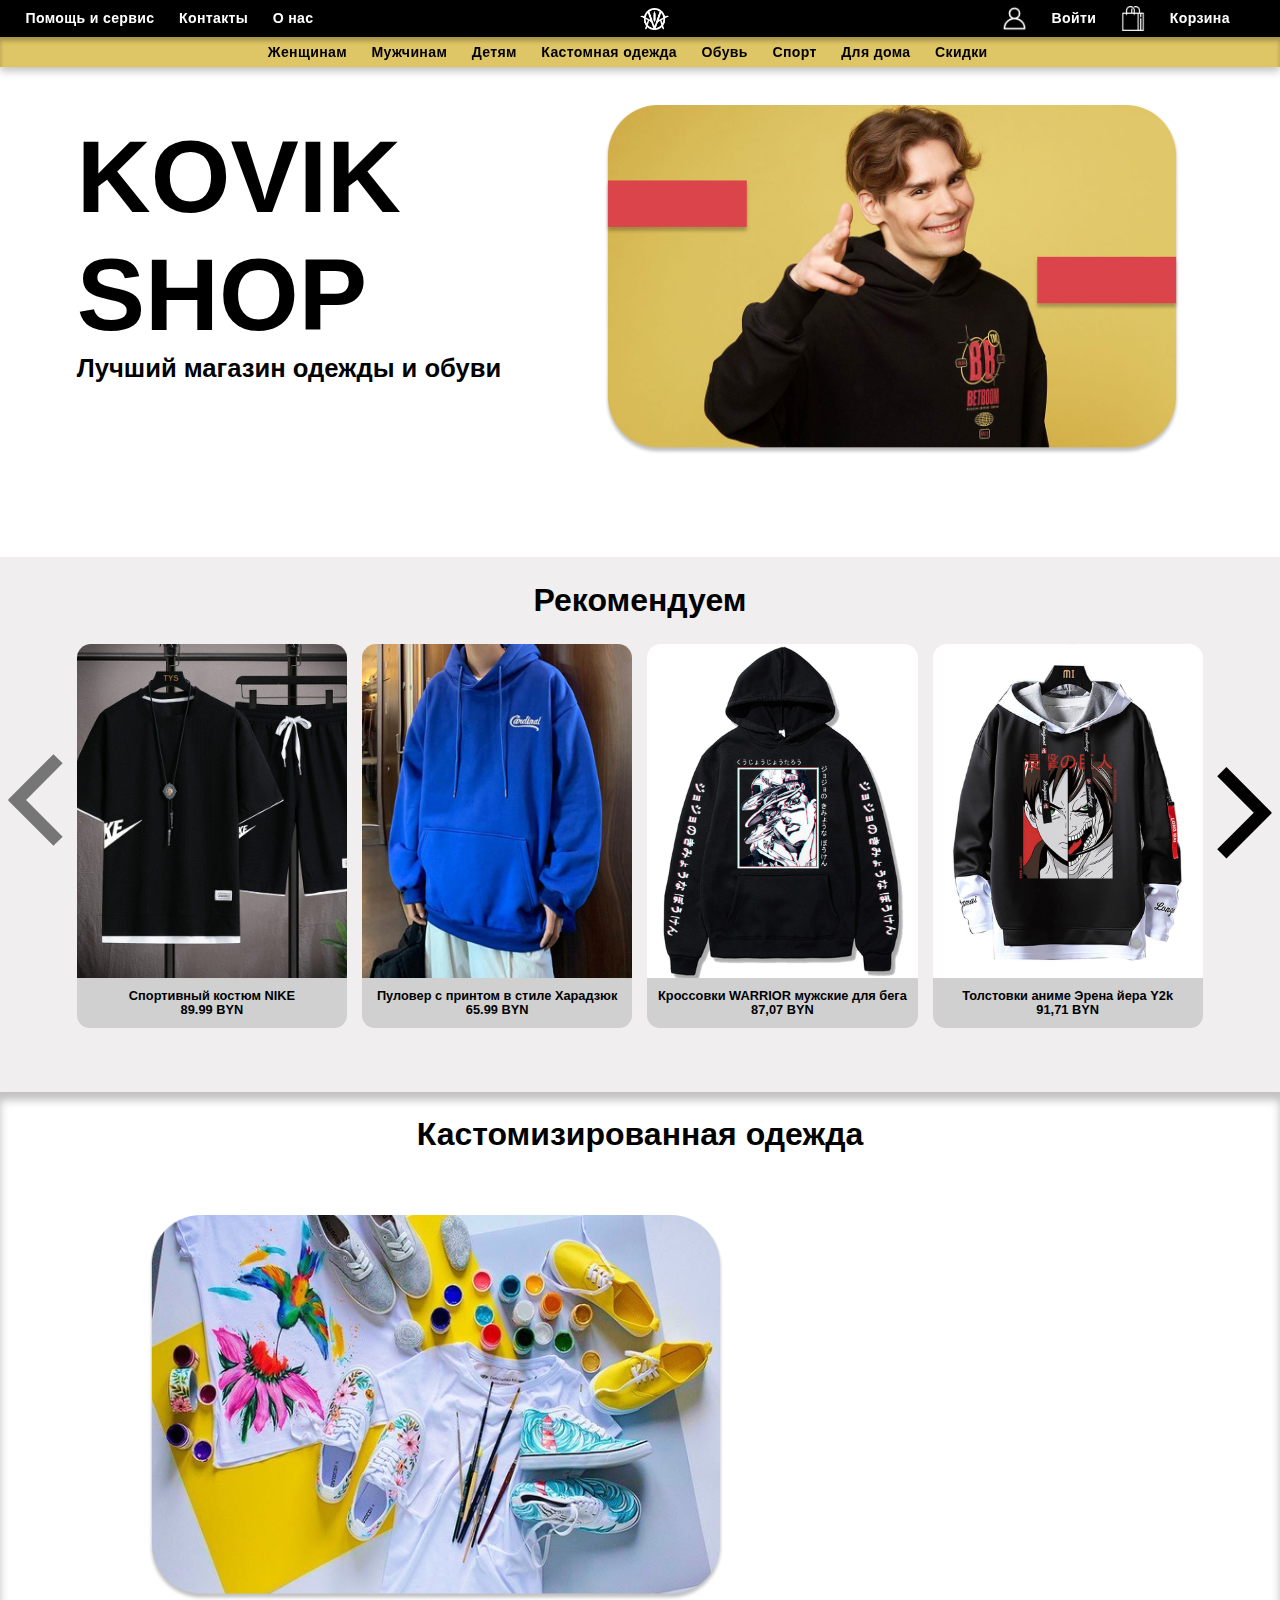
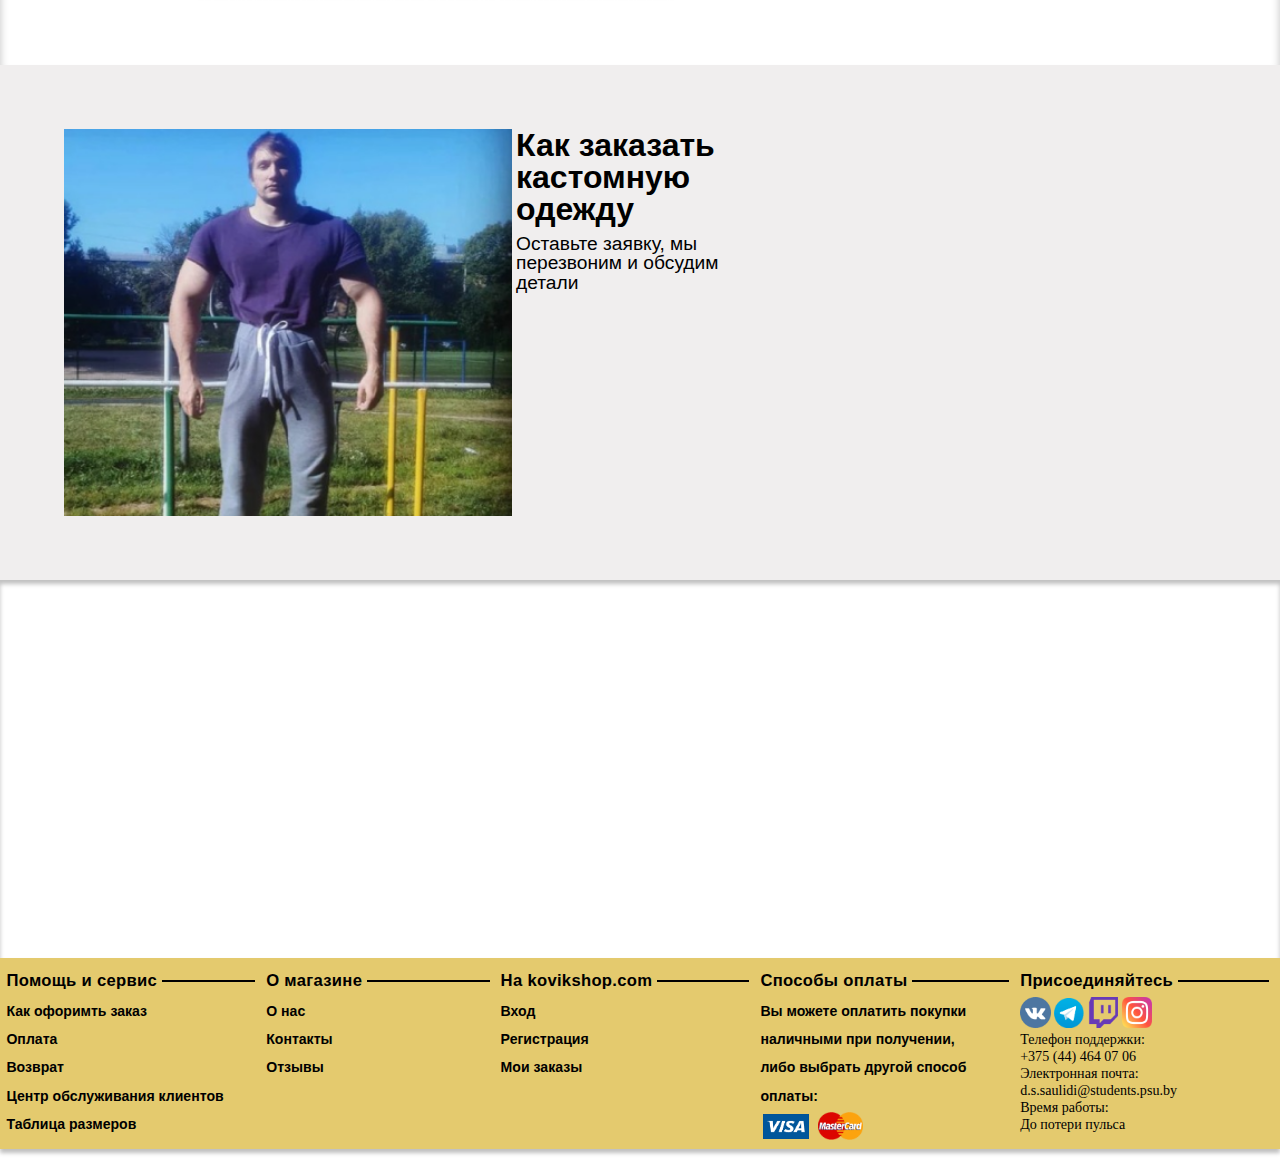
<file: index.html>
<!DOCTYPE html>
<html lang="en">
    <head>
        <meta charset="UTF-8">
        <meta name="viewport" content="width=device-width, initial-scale=1.0">
        <title>Чугун</title>
        <link rel='stylesheet' href='css/style.css'>
        <link href="https://fonts.cdnfonts.com/css/hallo-sans" rel="stylesheet">
        <link rel="preconnect" href="https://fonts.googleapis.com">
        <link rel="stylesheet" href="https://cdn.jsdelivr.net/npm/swiper@9/swiper-bundle.min.css">
    </head>
    <body>

        <header>
            <div class='header_firstline'>
                <a class="firstline_items" href='#'>Помощь и сервис</a>
                <a class="firstline_items" href='#'>Контакты</a>
                <a class="firstline_items" href='#'>О нас</a> 
                <a class="logo push" href='index.html'>
                    <img class="firstline_items" href='#' src="img/logo.png" alt="">
                </a> 
                <img class="push firstline_items icons"src="img/icons/sign.png" alt="">
                <a class="firstline_items open_pop_up" href='#'>Войти</a>
                <img class="firstline_items icons"src="img/icons/korzina.png" alt="">
                <a class="firstline_items" href='#'>Корзина</a>
            </div>

            <div class='header_second_line'>
                <a class='secondline_item' href='https://www.youtube.com/watch?v=dQw4w9WgXcQ&ab_channel=RickAstley'>Женщинам</a>
                <a class='secondline_item' href='sets_m.html'>Мужчинам</a>
                <a class='secondline_item' href='https://www.youtube.com/watch?v=dQw4w9WgXcQ&ab_channel=RickAstley'>Детям</a>
                <a class='secondline_item' href='https://www.youtube.com/watch?v=dQw4w9WgXcQ&ab_channel=RickAstley'>Кастомная одежда</a>
                <a class='secondline_item' href='https://www.youtube.com/watch?v=dQw4w9WgXcQ&ab_channel=RickAstley'>Обувь</a>   
                <a class='secondline_item' href='https://www.youtube.com/watch?v=dQw4w9WgXcQ&ab_channel=RickAstley'>Спорт</a>
                <a class='secondline_item' href='https://www.youtube.com/watch?v=dQw4w9WgXcQ&ab_channel=RickAstley'>Для дома</a>
                <a class='secondline_item' href='https://www.youtube.com/watch?v=dQw4w9WgXcQ&ab_channel=RickAstley'>Скидки</a>
            </div>
            
            <div class="pop_up">
                <div class="pop_up_container">
                  <div class="pop_up_body">
                    <div class="nav">
                      <div class="links">
                        <li class="signin-active" id="signin">
                          <a class="btn">Войти</a>
                        </li>
                        <li class="signup-inactive" id="signup">
                          <a class="btn">Зарегестрироваться</a>
                        </li>
                        <div class="pop_up_close" style="color: black;">&#10006</div>
                      </div>
                      <div class="cont">
                        <form class="form-signin" id="signinForm" action="">
                          
                            <label for="username">Логин</label>
                            <input class="pop_up-input" type="text" name="username" placeholder="" required>

                            <label for="password">Пароль</label>

                            <div class="password">
                                <input class="input-password" type="password" name="password" placeholder="" required>
                                <a href="#" class="password-control"></a>
                            </div>

                            <input type="checkbox" id="checkbox"/>
                            <label for="checkbox"><span class="remember_me">Запомнить меня</span></label>

                            <button class="btn-sign">Войти</button>

                            <div class="forgot">
                                <a href="#">Забыли ваш пароль?</a>
                            </div>
                        </form>
                        <form class="form-signup" id="signupForm" action="">

                            <label for="fullname">Логин</label>
                            <input class="pop_up-input" type="text" name="fullname" placeholder="" required>
                    
                            <label for="email">Адрес электронной почты</label>
                            <input class="pop_up-input" type="text" id="email" name="email" placeholder="" required>


                            <label for="password">Пароль</label>
                            <div class="password">
                                <input class="input-password" id="password" type="password" name="password" minlength="8" placeholder="" required>
                                <a href="#" class="password-control"></a>
                            </div>

                            <label for="confirmPassword">Повторите пароль</label>
                            <input class="input-password" type="password" id="confirmPassword" name="confirmPassword" minlength="8" placeholder="" required>

                            <button class="btn-sign">Зарегистрироваться</button>

                          </form>
                      </div>
                    </div>
                  </div>
                </div>
            </div>
          
            <div class="header-down">
                <div class="header-title _anim-items _anim-no-hide">
                    <h>KOVIK<br>SHOP</h>

                    <div class="header-subtitle _anim-items _anim-no-hide">
                        Лучший магазин одежды и обуви
                    </div> 
                </div>
                <img class='nix-img' src="img/nix.png" alt="">  
            </div>
        </header>

        <div class="recomendation"> 
            <div class='reccomendation-text'>
                Рекомендуем
            </div>
            
            <div class="recomendation_container">
                <div class="swiper gallery-swiper">
                    <div class="swiper-wrapper _anim-items _anim-no-hide">
                            <div class="swiper-slide">
                                <div class="anim-show_1">
                                    <a class="gallery gallery__link" href="g1.html">
                                        <img class="gallery__img" src="img/goods/1/3.webp" alt="">
                                        <button class="spec_btn">
                                            Спортивный костюм NIKE<br>89.99 BYN
                                        </button>
                                    </a>
                                </div>
                            </div>
                            <div class="swiper-slide">
                                <div class="anim-show_2">
                                    <a class="gallery gallery__link" href="g2.html">
                                        <img class="gallery__img" src="img/goods/2/5.webp" alt="">
                                        <button class="spec_btn">
                                            Пуловер с принтом в стиле Харадзюк <br>65.99 BYN
                                        </button>
                                    </a>
                                </div>
                            </div>
                            <div class="swiper-slide">
                                <div class="anim-show_3">
                                    <a class="gallery gallery__link" href="g5.html">
                                        <img class="gallery__img" src="img/goods/5/1.webp">
                                        <button class="spec_btn">
                                            Кроссовки WARRIOR мужские для бега <br>87,07 BYN
                                        </button>
                                    </a>
                                </div>
                            </div>
                            <div class="swiper-slide">
                                <div class="anim-show_4">
                                    <a class="gallery gallery__link" href="g4.html">
                                        <img class="gallery__img" src="img/goods/4/5.jpg" alt="">
                                        <button class="spec_btn">
                                            Толстовки аниме Эрена йера Y2k <br>91,71 BYN
                                        </button>
                                    </a>
                                </div>
                            </div>
                            <div class="swiper-slide">
                                <a class="gallery gallery__link" href="g3.html">
                                    <img class="gallery__img" src="img/goods/3/5.jpg" alt="">
                                    <button class="spec_btn">
                                        Кроссовки WARRIOR мужские для бега <br>87,08 BYN
                                    </button>
                                </a>
                            </div>
                            <div class="swiper-slide">
                                <a class="gallery gallery__link" href="img/goods/g3.jpg">
                                    <img class="gallery__img" src="img/goods/g3.jpg" alt="">
                                    <button class="spec_btn">
                                        Толстовка с принтом GANGSTA RAP <br>16,99$
                                    </button>
                                </a>
                            </div>
                            <div class="swiper-slide">
                                <a class="gallery gallery__link" href="img/goods/g3.jpg">
                                    <img class="gallery__img" src="img/goods/g3.jpg" alt="">
                                    <button class="spec_btn">
                                        Толстовка с принтом GANGSTA RAP <br>16,99$
                                    </button>
                                </a>
                            </div>
                            <div class="swiper-slide">
                                <a class="gallery gallery__link" href="img/goods/g3.jpg">
                                    <img class="gallery__img" src="img/goods/g3.jpg" alt="">
                                    <button class="spec_btn">
                                        Толстовка с принтом GANGSTA RAP <br>16,99$
                                    </button>
                                </a>
                            </div>
                            <div class="swiper-slide">
                                <a class="gallery gallery__link" href="img/goods/g3.jpg">
                                    <img class="gallery__img" src="img/goods/g3.jpg" alt="">
                                    <button class="spec_btn">
                                        Толстовка с принтом GANGSTA RAP <br>16,99$
                                    </button>
                                </a>
                            </div>
                    </div>
                </div>
                <div class="btn_container _anim-items _anim-no-hide" style="left: 0.5%;">
                    <div class="btn-prev">
                        <div class="btn-prev-top"></div>
                        <div class="btn-prev-bottom"></div>
                    </div>
                </div>
                <div class="btn_container _anim-items _anim-no-hide" style="right: 0.5%;">
                    <div class="btn-next">
                        <div class="btn-next-top"></div>
                        <div class="btn-next-bottom"></div>
                    </div>
                </div>
            </div>
        </div> 

        <div class="kastomka">
            <div class="kastomka-titel">
                Кастомизированная одежда
            </div>
            
            <div class="kastomka-block">
                <img class="kastomka-img" src="img/forkastomki.png">
                <div class="kastomka-inf-container _anim-items _anim-no-hide">
                    <div class="kastomka-text1 show_text_1">
                        Одежда в единственном экземпляре<br>
                        Создаем одежду с вашим дизайном
                    </div>
                    <div class="kastomka-text2  show_text_2">
                        Купить готовую - смотри «В наличии»
                    </div>
                    <div class='btn1  show_button'>
                        <a class="button" href="kastomka.html">В наличии</a> 
                    </div>
                </div>
            </div>  
        </div>

        <div class="howtoorder">
            <div class="howtoorder-container">
                <div class="cont-1">
                    <img class="howtoorder-img" src="img/drevniirus.png" alt="">

                    <div class="howtoorder-titel">
                        Как заказать кастомную одежду
                    </div>
                    
                    <div class="howtoorder-text">
                        Оставьте заявку, мы перезвоним и обсудим детали
                    </div>
                </div>

                <div class="cont-2 _anim-items _anim-no-hide">

                    <div class="input-container" style="margin-top: 15%;">
                        <input class="input" type="text" placeholder=" "/>
                        <label class="placeholder">Имя</label>
                    </div>

                    <div class="input-container">
                        <input class="input" type="text" placeholder=" "/>
                        <label class="placeholder v2">Телефон</label>
                    </div>
                    
                    <div class='btn2'>
                        <a class='button' id="open-snackbar" herf='#'>Отправить</a> 
                    </div>
                </div>
                
                <div id="snackbar">
                    <div class="notif_title">Заявка отправленна!</div>
                    В течении 30 минут наш мэнеджер<br>свяжиться с вами!
                </div>

            </div>

        </div>

        <div class="reviews">
            <div class="reviews-titel _anim-items _anim-no-hide">
                Отзывы
            </div>
            
            <div class="reviews_container _anim-items _anim-no-hide">
                <div class="swiper reviews_swiper">
                    <div class="swiper-wrapper">
                        <div class="swiper-slide">
                            <div class="reviews-block">
                                <div class="user-inf">
                                    <img class="user-img" src="img/reviews/olegha.png" alt="">            
                                    <div class='username'>
                                        Олег Бубнов
                                    </div> 
                                </div> 
                                <div class='reviews-text'>
                                    Я хочу поделиться своим восторгом от толстовки, которую я приобрел в этом мазине! Эта толстовка просто превзошла все мои ожидания! Качество материала на самом высоком уровне. Ткань очень мягкая и приятная к телу, а также достаточно плотная, что делает эту толстовку идеальной для прохладных вечеров и зимнего периода. К тому же, она отлично сохраняет свою форму и цвет даже после многократных стирок. Доставили на 2-й день
                                </div>
                            </div>
                        </div>
    
                        <div class="swiper-slide">
                            <div class="reviews-block">
                                <div class="user-inf">
                                    <img class="user-img" src="img/reviews/papas0mple.png" alt="">            
                                    <div class='username'>
                                        Александр Костылев
                                    </div> 
                                </div>
                                <div class='reviews-text'>
                                    Это сайт просто имба! Я был очень впечатлен качеством обуви и обслуживанием, которые я получил.
                                    Первое, что меня поразило, это широкий ассортимент кроссовок, представленных на сайте.
                                    Я нашел именно то, что искал, и даже больше. Каждая модель была описана подробно, с указанием всех особенностей
                                    и характеристик, что помогло мне сделать правильный выбор. 
                                    В целом, я очень доволен своей покупкой на KOVIKSHOP. 
                                </div>
                            </div>
                        </div>
    
                        <div class="swiper-slide">
                            <div class="reviews-block">
                                <div class="user-inf">
                                    <img class="user-img" src="img/reviews/marci.png" alt="">        
                                    <div class='username'>
                                        Яна Мефе
                                    </div>
                                </div>
                                <div class='reviews-text'>            
                                    Кастомизированная джинсовая куртка от KOVIKSHOP - это не просто одежда, это произведение искусства, которое отражает мою личность и стиль. 
                                    Это было невероятное приобретение, которое добавило стиль и индивидуальность в мой гардероб.
                                    Прежде всего, я хотела бы отметить качество куртки. Материалы, использованные для ее создания, 
                                    высочайшего качества, и она ощущается очень прочной и долговечной. Кроме того, детали кастомизации выполнены 
                                    с большим мастерством и вниманием к деталям. *Веселый свист* 
                                </div>
                            </div>
                        </div>
                    </div>
                    
                    <div class="swiper-pagination"></div>
                    <button class="arrow swiper-btn-prev _anim-items _anim-no-hide left"></button>
                    <button class="arrow swiper-btn-next _anim-items _anim-no-hide right"></button>
                </div>
            </div>
            
            <footer>
                <div class="grid-container">

                    <div style="display: block;">
                        <div class="titel-of-items">
                            Помощь и сервис<div class="line"></div>
                        </div>
                        <div class="item">
                            <div class="text-of-textblock">Как офоримть заказ<br></div>
                            <div class="text-of-textblock">Оплата<br></div>
                            <div class="text-of-textblock">Возврат<br></div>
                            <div class="text-of-textblock">Центр обслуживания клиентов<br></div>
                            <div class="text-of-textblock">Таблица размеров</div>
                        </div>
                    </div>

                    <div style="display: block;">
                        <div class="titel-of-items">
                            О магазине<div class="line"></div>
                        </div>
                        <div class="item">
                            <div class="text-of-textblock">О нас<br></div>
                            <div class="text-of-textblock">Контакты<br></div>
                            <div class="text-of-textblock">Отзывы<br></div>
                        </div>
                    </div>

                    <div style="display: block;">
                        <div class="titel-of-items">
                            На kovikshop.com<div class="line"></div>
                        </div>
                        <div class="item">
                            <div class="text-of-textblock open_pop_up">Вход<br></div>
                            <div class="text-of-textblock">Регистрация<br></div>
                            <div class="text-of-textblock">Мои заказы</div>
                        </div>
                    </div>

                    <div style="display: block;">
                        <div class="titel-of-items">
                            Способы оплаты<div class="line"></div>
                        </div>
                        <div class="item" style="cursor: default;">
                            Вы можете оплатить покупки<br>наличными при получении,<br>либо выбрать другой способ оплаты:<br>
                            <img class="cards_icons" src="img/icons/visa.png" alt=""></a>
                            <img class="cards_icons" src="img/icons/masetcart.png" alt=""></a>
                        </div>
                    </div>

                    <div style="display: block;">
                        <div class="titel-of-items">
                            Присоединяйтесь<div class="line"></div>
                        </div>
                        <div class="item last_item">
                            <a href="https://vk.com/team_spirit"><img class="media_icons" src="img/icons/vk.png" alt=""></a>
                            <a href="https://t.me/witchblvdes"><img class="media_icons" src="img/icons/telegram.png" alt=""></a>
                            <a href="https://www.twitch.tv/rostislav_999"><img class="media_icons" src="img/icons/twitch.png" alt=""></a>
                            <a href="https://www.instagram.com/straybest/"><img class="media_icons" src="img/icons/insta.png" alt=""></a>
                            <br>Телефон поддержки:<br>
                            <div class="text-of-textblock">+375 (44) 464 07 06<br></div>
                            Электронная почта:<br>
                            <div class="text-of-textblock">d.s.saulidi@students.psu.by<br></div>
                            Время работы:<br>
                            До потери пульса
                        </div>
                    </div>
                </div>
            </footer>
        </div>

        <script src="js/notification.js"></script>
        <script src="js/script.js"></script>
        <script src="http://cdnjs.cloudflare.com/ajax/libs/jquery/2.1.3/jquery.min.js"></script>
        <script src="https://cdn.jsdelivr.net/npm/swiper@9/swiper-bundle.min.js"></script>
        <script src="js/main.js"></script>
    </body>
</html>
</file>
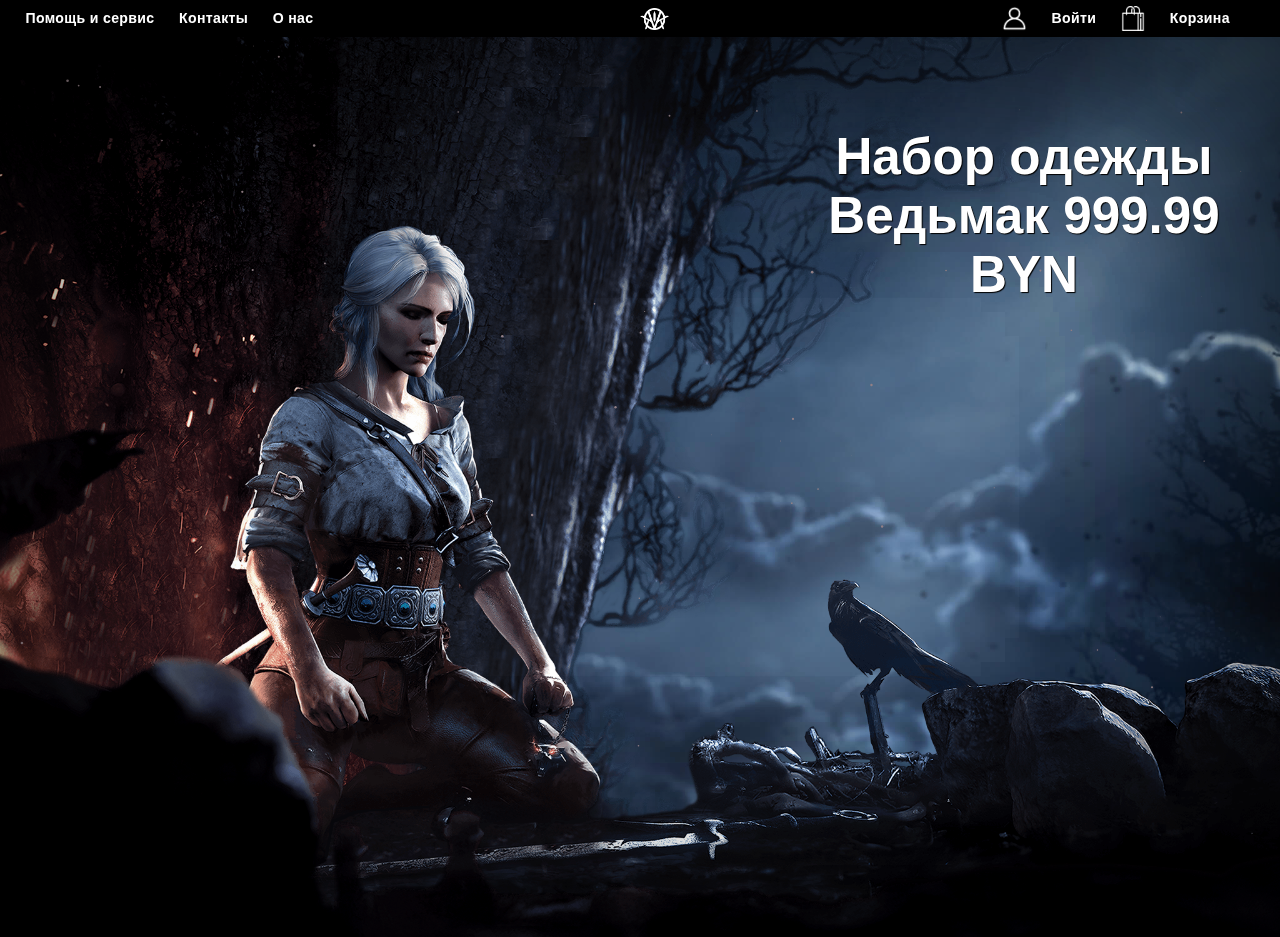
<file: sets_m.html>
<!DOCTYPE html>
<html lang="en">
<head>

	<meta charset="UTF-8">
	<meta http-equiv="X-UA-Compatible" content="IE=edge">
	<meta name="viewport" content="width=device-width, initial-scale=1.0">

	<title>Document</title>
	<link rel="preconnect" href="https://fonts.googleapis.com">
	<link rel="stylesheet" href="https://cdn.jsdelivr.net/npm/swiper@9/swiper-bundle.min.css">
	<link href="https://fonts.cdnfonts.com/css/hallo-sans" rel="stylesheet">
	<link rel="stylesheet" href="css/main.css">
</head>
<body>
	<header>
		<div class='header_firstline'>
			<a class="firstline_items" href='#'>Помощь и сервис</a>
			<a class="firstline_items" href='#'>Контакты</a>
			<a class="firstline_items" href='#'>О нас</a> 
			<a class="logo push" href='index.html'>
				<img class="firstline_items" href='#' src="img/logo.png" alt="">
			</a> 
			<img class="push firstline_items icons"src="img/icons/sign.png" alt="">
			<a class="firstline_items open_pop_up" href='#'>Войти</a>
			<img class="firstline_items icons"src="img/icons/korzina.png" alt="">
			<a class="firstline_items" href='#'>Корзина</a>
		</div>
		
		<div class="pop_up">
			<div class="pop_up_container">
			  <div class="pop_up_body">
				<div class="nav">
				  <div class="links">
					<li class="signin-active" id="signin">
					  <a class="btn">Войти</a>
					</li>
					<li class="signup-inactive" id="signup">
					  <a class="btn">Зарегестрироваться</a>
					</li>
					<div class="pop_up_close" style="color: black;">&#10006</div>
				  </div>
				  <div class="cont">
					<form class="form-signin" id="signinForm" action="">
					  
						<label for="username">Логин</label>
						<input class="pop_up-input" type="text" name="username" placeholder="" required>

						<label for="password">Пароль</label>

						<div class="password">
							<input class="input-password" type="password" name="password" placeholder="" required>
							<a href="#" class="password-control"></a>
						</div>

						<input type="checkbox" id="checkbox"/>
						<label for="checkbox"><span class="remember_me">Запомнить меня</span></label>

						<button class="btn-sign">Войти</button>

						<div class="forgot">
							<a href="#">Забыли ваш пароль?</a>
						</div>
					</form>
					<form class="form-signup" id="signupForm" action="">

						<label for="fullname">Логин</label>
						<input class="pop_up-input" type="text" name="fullname" placeholder="" required>
				
						<label for="email">Адрес электронной почты</label>
						<input class="pop_up-input" type="text" id="email" name="email" placeholder="" required>


						<label for="password">Пароль</label>
						<div class="password">
							<input class="input-password" id="password" type="password" name="password" minlength="8" placeholder="" required>
							<a href="#" class="password-control"></a>
						</div>

						<label for="confirmPassword">Повторите пароль</label>
						<input class="input-password" type="password" id="confirmPassword" name="confirmPassword" minlength="8" placeholder="" required>

						<button class="btn-sign">Зарегистрироваться</button>

					  </form>
				  </div>
				</div>
			  </div>
			</div>
		</div>
	</header>
	
	<div class="swiper slider">
		<div class="swiper-wrapper slider__wrapper">
			<div class="swiper-slide slider__item">
				<div class="slider__layer" data-swiper-parallax="50%" style="background-image: url(img/screen-3/layer-back.jpg);"></div>
				<div class="slider__layer" data-swiper-parallax="40%" style="background-image: url(img/screen-3/layer-middle.png);"></div>
				<canvas class="particles slider__layer" data-swiper-parallax="25%" data-color="#938086"></canvas>
				<div class="slider__layer" data-swiper-parallax="30%" style="background-image: url(img/screen-3/layer-ciri.png);"></div>
				<div class="slider__layer" data-swiper-parallax="16%" style="background-image: url(img/screen-3/layer-front.png);"></div>
				<div class="set_name" data-swiper-parallax="29%">Набор одежды<br>Ведьмак 999.99 BYN</div>
			</div>

			<div class="swiper-slide slider__item">
				<div class="slider__layer" data-swiper-parallax="30%" style="background-image: url(img/screen-2/layer-back.jpg);"></div>
				<div class="slider__layer" data-swiper-parallax="29%" style="background-image: url(img/screen-2/layer-nix.png);"></div>
				<div class="slider__layer" data-swiper-parallax="16%" style="background-image: url(img/screen-2/layer-front_2.png);"></div>
				<div class="set_name" data-swiper-parallax="29%">Летний набор<br>одежды BALZEZG<br>322.99 BYN</div>
			</div>

			<div class="swiper-slide slider__item">
				<div class="slider__layer" data-swiper-parallax="45%" style="background-image: url(img/screen-3/layer_back.jpg);"></div>
				<div class="slider__layer" data-swiper-parallax="35%" style="background-image: url(img/screen-3/layer_middle.png);"></div>
				<div class="slider__layer" data-swiper-parallax="25%" style="background-image: url(img/screen-3/layer_front2.png);"></div>
				<div class="set_name" data-swiper-parallax="29%">Стильный набор одежды IMBA ENERGY<br>69.99 BYN</div>
			</div>

		</div>
	</div>

	<script src="https://cdn.jsdelivr.net/npm/swiper@9/swiper-bundle.min.js"></script>
	<script src="https://ajax.googleapis.com/ajax/libs/jquery/2.2.0/jquery.min.js"></script>
	<script src="js/main.js"></script>
	<script src="libs/particles/particles.js"></script>
	<script src="js/app.js" defer></script>
</body>
</html>
</file>
<file: css/style.css>
html, body {
    padding: 0;
    margin: 0;
    scroll-behavior: smooth;
    font-family: 'Open Sans', sans-serif;
    color: #000000;
    font-size: 1.1vw;
}
/*************Оглавление**************/
.header_firstline {
    display: flex;
    align-items: center;
    background: #000000;
    box-shadow: inset 0px 4px 4px 0px rgba(0, 0, 0, 0.25);
    filter: drop-shadow(0px 4px 4px rgba(0, 0, 0, 0.25));
    padding: 0.5% 2% 0.5% 2%;
}
.firstline_items {
    font-weight: 700;
    line-height: 120.1%;
    letter-spacing: 0.34px;
    text-decoration: none;
    color: rgb(255, 255, 255);
    transition: color 0.2s linear;
    margin-right: 2%;
}
.firstline_items:hover {
    color: #DC444B;
}
.push {
    margin-left: auto;
}
.header_second_line {
    display: flex;
    background: #DEC565;
    box-shadow: inset 0px 4px 4px 0px rgba(0, 0, 0, 0.25);
    filter: drop-shadow(0px 4px 4px rgba(0, 0, 0, 0.25));
    align-items: center;
    justify-content: center;
    padding: 0.5% 2% 0.5% 2%;
}
.icons {
    width: 2%;
}
.logo {
    position: absolute;
    left: 50%;
    margin-top: 0.25%;
    transition: all 0.3s;
    cursor: pointer;
}
.logo img {
    width: 2.3vw;
}
.logo:hover {
    filter: drop-shadow(0px 0px 1.6em rgb(255, 255, 255)) brightness(1.5);
}
.secondline_item {
    font-weight: 700;
    line-height: 120.1%;
    letter-spacing: 0.34px;
    text-decoration: none;
    color: #000000;
    margin-right: 2%;
    transition: color 0.2s linear;
}
.secondline_item:hover {
    color: rgb(255, 255, 255);
}
.header-down {
    display: flex;
    gap: 5%;
    padding-bottom: 5%;
}
.header-title {
    font-family: 'hallo sans', sans-serif;                                          
    color: hsl(0, 0%, 0%);
    font-size: 8vw;
    font-weight: 700;
    text-align: top;
    margin: 4% 0 0 6%;
    transform: translate(0px, 50%);
    opacity: 0;
    transition: all 0.8s ease 0s;
}
.header-title._active {
    transform: translate(0px, 0px);
    opacity: 1;
}
.header-subtitle {
    font-size: 2vw;
    transform: translate(0px, 70%);
    opacity: 0;
    transition: all 0.8s ease 0.4s;
}
.header-subtitle._active {
    transform: translate(0px, 0px);
    opacity: 1;
}
.nix-img {
    width: 45%;
    padding: 3%;
}
/*************Кнопка Войти**************/
.pop_up {
    position: fixed;
    top: 0;
    left: 0;
    display: none;
    width: 100%;
    height: 100%;
    display: grid;
    z-index: 4;
    background-color: rgb(0, 0, 0, 0.8);
    visibility: hidden;
    transition: opacity .4s, visibility .4s;
}
.pop_up_container {
    position: absolute;
    width: 30%;
    height: 100%;
    margin: auto;
    display: grid;
    align-items: center;
    right: 0;
    left: 0;
}
.pop_up_body {
    background: linear-gradient(181deg, #FFF 0%, rgba(255, 255, 255, 0.90) 100%);
    border-top: solid 1px rgba(255,255,255,.5);
    border-radius: 1.5vw;
    height: 40vw;
    box-shadow: 0px 2px 7px rgba(0,0,0,0.2);
    overflow: hidden;
    transform: scale(0);
    transition: transform 0.7s;
}
.pop_up.active {
    display: block;
    visibility: visible;
    opacity: 1;
}
.pop_up.active .pop_up_body {
    transform: scale(1);
}
.nav {
    width: 100%;
    padding-top: 8%;
    opacity: 1;
    transition: all .5s ease;
}
.pop_up_close {
    position: absolute;
    right: 5%;
    top: 2%;
    font-size: 1.3vw;
    color: rgb(0, 0, 0) !important;
    cursor: pointer;
    transition: all 0.2s linear;
}
.pop_up_close:hover {
    color: rgb(175, 64, 64) !important;
}
li {
    display: inline;
    padding: 0 1% 0 5%;
    font-size: 1.2vw;
    text-align: left;
    text-transform: uppercase;
    cursor: pointer;
}
.signin-active a {
    padding-bottom: 1%;
    color: #000000;
    text-decoration: none;
    border-bottom: solid 0.15vw #DC444B;
    transition: all .25s ease;
}
.signin-inactive a {
    padding-bottom: 0;
    color: rgba(0, 0, 0, 0.6);
    text-decoration: none;
    border-bottom: none;
}
.signup-inactive a {
    color: rgba(0, 0, 0, 0.6);
    text-decoration: none;
    transition: all .25s ease;
}
.signup-active a {
    color: #000000;
    text-decoration: none;
    border-bottom: solid 0.15vw #DC444B;
    padding-bottom: 1%;
}
/***********************************************/
.cont {
    display: flex;
}
.form-signin, .form-signup {
    padding: 15% 5% 0 5%;
    min-width: 100%;
    box-sizing: border-box;
}
.form-signin {
    transition: all .5s ease;
}
.form-signin-left {
    transform: translate(-100%, 0px);
    opacity: .0;
}
.form-signup {
    transform: translate(10%, 0);
    transition: all .5s ease;
}
.form-signup-left {
    transform: translate(-100%, 0px);
    opacity: 1;
}
/***********************************************/
.form-signin input, .form-signup input {
    color: #000000;
    box-sizing: border-box;
    font-size: 1vw;
    width: 100%;
}
.pop_up-input, .input-password {
    width: 100%;
    padding: 2% 5%;
    border: 0.15em solid black;
    border-radius: 5em;
    background: rgba(255,255,255,.2);
}
/**************Рофлы с переключателем***************/
label {
    font-weight: 400;
    text-transform: uppercase;
    font-size: 1vw !important;
    padding: 5% 0 2% 4%;
    display: flex;
    align-items: center;
}
/*******Убираем дефолтный переключатель***********/
[type="checkbox"]:not(:checked),
[type="checkbox"]:checked {
    display: none;
}
/*************************************************/
[type="checkbox"]:not(:checked) + label,
[type="checkbox"]:checked + label {
    position: relative;
    padding: 0% 23%;
    cursor: pointer;
    margin-top: 3%;
}
/**************Новый переключатель***************/
[type="checkbox"]:not(:checked) + label:before,
[type="checkbox"]:checked + label:before,
[type="checkbox"]:not(:checked) + label:after,
[type="checkbox"]:checked + label:after {
    content: '';
    position: absolute;
}
[type="checkbox"]:not(:checked) + label:before,
[type="checkbox"]:checked + label:before {
    width: 18%; 
    padding: 3% 0;
    border: 1px solid rgba(135, 135, 135, 0.4);
    background: rgba(135, 135, 135, 0.2);
    border-radius: 5em;
    left: 0;
    transition: all .2s ease;
}
/****************Добавляем шарик*********************/
[type="checkbox"]:not(:checked) + label:after,
[type="checkbox"]:checked + label:after {
    width: 0.8vw;
    height: 0.8vw;
    background: rgba(0, 0, 0, 0.7);
    border-radius: 50%;
    top: 15%; 
    left: 2%;
    transition: all .2s ease;
}
/************Анимация шарика*************/
[type="checkbox"]:checked + label:before {
    background: #DEC565; 
}
[type="checkbox"]:checked + label:after {
    background: #ffffff;
    top: 15%; 
    left: 12%;
}
/************ДА ИЛИ НЕТ~(>_<~)*************/
[type="checkbox"]:not(:checked) + label .remember_me:before,
[type="checkbox"]:checked + label .remember_me:after {
    position: absolute;
    font-size: 1vw;
    font-weight: 700;
    transition: all .2s ease;
}
/************NO NO NO NO*************/
[type="checkbox"]:not(:checked) + label .remember_me:before {
    content: "нет";
    left: 8%;
}
/************YES YES YES YES*************/
[type="checkbox"]:checked + label .remember_me:after {
    content: "да";
    left: 4%;
}
/************************************************************/
.btn-sign {
    width: 100%;
    float: left;
    padding: 2%;
    margin-top: 5%;
    border: none;
    border-radius: 5em;
    background-color: #DC444B;

    font-weight: 700;
    text-transform: uppercase;
    font-size: 0.9vw;
    text-align: center;
    color: #ffffff;
}
.btn-sign:hover {
    cursor: pointer; 
    background-color: #993439;
    transition: all .2s; 
}
.forgot {
    text-align: center;
    transition: all 0.5s ease;
    text-decoration: none;
    border-top: solid 1px rgba(0, 0, 0, 0.3);
    margin-top: 35%;
    padding: 10%;
    text-decoration: none;
}
.forgot a {
    color: #5a5a5a !important;
    font-weight: 400;
    font-size: 1vw;
    text-decoration: none;
}
.password {
	position: relative;
}
.password-control {
	position: absolute;
	left: 90%;
    top: 15%;
	width: 70%;
	height: 70%;
	background: url(https://snipp.ru/demo/495/view.svg) 0 0 no-repeat;
}
.password-control.view {
	background: url(https://snipp.ru/demo/495/no-view.svg) 0 0 no-repeat;
}
/**********Рекомендации*********/
.recomendation {
    background-color: #F0EEEE;
    padding-bottom: 5%;
}
.reccomendation-text {
    position: relative;
    font-family: Arial;
    color: #000;
    font-size: 2.5vw;
    font-weight: 700;
    line-height: 112.6%;
    padding: 2%;
    text-align: center;
}
/************Слайдер************/
.recomendation_container {
    position: relative;
    padding: 0 6% 0 6%;
}
.gallery__link {
    display: flex;
    flex-direction: column;
    overflow: hidden;
    height: 30vw;
    text-decoration: none;
    border-radius: 1em 1em 0 0;
}
.gallery__img {
    object-fit: cover;
    height: 100%;
    width: 100%;
}
.spec_btn {
    border-radius: 0 0 1em 1em;
    background: #D0D0D0;
    border: #bbbbbb;
    padding: 4% 0.5% 4% 0.5%;
    color: #000;
    text-align: center;
    font-size: 1vw;
    font-style: normal;
    font-weight: 700;
    line-height: 112.6%;
    cursor: pointer;
    transition: opacity 0.3 linear 2s;
    width: 100%;
}
.spec_btn:hover {
    opacity: 0.8;
}
.anim-show_1 {
    transform: translate(500%, 0px);
    transition: all 1s ease 0s;
}
.anim-show_2 {
    transform: translate(400%, 0px);
    transition: all 1s ease 0.2s;
}
.anim-show_3 {
    transform: translate(300%, 0px);
    transition: all 1s ease 0.4s;
}
.anim-show_4 {
    transform: translate(200%, 0px);
    transition: all 1s ease 0.6s;
}
.swiper-wrapper._active .anim-show_1,
.swiper-wrapper._active .anim-show_2,
.swiper-wrapper._active .anim-show_3,
.swiper-wrapper._active .anim-show_4 {
    transform: translate(0px, 0px);
}
.btn_container {
    position: absolute;
    z-index: 1;
    width: 5%;
    height: 23.5%;
    top: 40%;
    cursor: pointer;
    border: 2px solid transparent;
    opacity: 0;
    transition: opacity linear 0.5s;
}
.btn_container._active {
    transition-delay: 0.9s;
    opacity: 1;
}
.btn-next .btn-prev {
    cursor: pointer;
    align-items: center;
    opacity: 0;
    transition: opacity linear 0.5s;
    position: absolute;
    right: 0;
    left: 0;
}
.btn-prev {
    top: 50%;
}
.btn-next {
    top: 36%;
}
.btn-prev-bottom, .btn-prev-top, .btn-next-bottom, .btn-next-top {
    position: absolute;
    background: #000000;
    width: 5vw;
    height: 1vw;
}
.btn-next._active, .btn-prev._active {
    transition-delay: 0.9s;
    opacity: 1;
}
/*******Левая кнопка*******/
.btn-prev-top {
    transform: rotate(135deg);
    transform-origin: top;
    margin-top: -22%;
}
.btn-prev-bottom {
    transform: rotate(45deg);
    transform-origin: top;
    margin-top: 22%;
}
/*******Правая кнопка*******/
.btn-next-top {
    transform: rotate(45deg);
    transform-origin: bottom;
    margin-top: -22%;

}
.btn-next-bottom {
    transform: rotate(135deg);
    transform-origin: bottom;
    margin-top: 22%;
}
/**********************************/
.btn-next-top, .btn-next-bottom {
    right: 0;
}
.btn-prev-bottom::after, .btn-prev-top::after, .btn-next-bottom::after, .btn-next-top::after {
    position: absolute;
    background: #d42828;
    content: '';
    height: 100%;
    transition: all 0.2s;
}
.btn-prev-bottom::after, .btn-next-bottom::after {
    left: 100%;
    right: 0;
    transition-delay: .0s;
}
.btn-prev-top::after, .btn-next-top::after {
    left: 0;
    right: 100%;
    transition-delay: .0s;
}
.btn-prev:hover .btn-prev-bottom::after, .btn-next:hover .btn-next-bottom::after {
    left: 0;
}
.btn-prev:hover .btn-prev-top::after, .btn-next:hover .btn-next-top::after {
    right: 0;
}
/**********Кастомизированная одежда***********/
.kastomka {
    background-color: white;
    box-shadow: inset 0px 8px 8px 0px rgba(0, 0, 0, 0.25);
}
.kastomka-titel {
    color: hwb(0 0% 100%);
    font-size: 2.5vw;
    text-align: center;
    color: #000;
    font-weight: 700;
    line-height: 103.1%;
    padding-top: 2%;
}
.kastomka-block {
    display: flex;
    justify-content: center;
    padding: 5%;
    gap: 1%;
}
.kastomka-inf-container {
    display: flex;
    flex-direction: column;
    font-size: 1.7vw;
    line-height: 200%;
    gap: 15%;
}
.kastomka-img {
    width: 50%;
}
.kastomka-text1 {
    margin-top: 5%;
    font-weight: 700;
}
.kastomka-text2 {
    font-weight: 300;
}
.show_text_1 {
    transform: translate(0px, 100%);
    opacity: 0;
    transition: all 1s ease 0.2s;
}
.show_text_2 {
    transform: translate(0px, 150%);
    opacity: 0;
    transition: all 1s ease 0.4s;
}
.show_button {
    transform: translate(0px, 200%);
    opacity: 0;
    transition: all 1s ease 0.6s;
}
.kastomka-inf-container._active .show_text_1,
.kastomka-inf-container._active .show_text_2,
.kastomka-inf-container._active .show_button {
    transform: translate(0px, 0px);
    opacity: 1;
}
.button {
    width: 12vw;
    background: rgba(196, 196, 196, 0.5);
    box-shadow: 0px 0.25rem 0.25rem rgba(0, 0, 0, 0.25);
    border-radius: 5vw;
    align-items: center;
    display: flex;
    cursor: pointer;
    justify-content: center;
    font-style: normal;
    text-decoration: none;
    color: #000000;
    font-weight: 700;
    font-size: 1.3vw;
    line-height: 200%;
    margin: 0 auto;
    transition: opacity 0.3 linear 2s;
}
.button:hover {
    opacity: 0.7;
}
/************Как заказать одежду**************/
.howtoorder {
    background-color: #F0EEEE;
}
.howtoorder-container {
    display: flex;
    padding: 5%;
}
.cont-1 {
    display: grid;
    grid-template-columns: auto auto auto auto;
    grid-gap: 10px;
    gap: 0.5%;
    width: 70%;
}
.howtoorder-img {
    grid-area: 1 / 1 / span 3 / span 3;
    width: 35vw;
}
.howtoorder-titel {
    width: 70%;
    flex-direction: column;
    flex-shrink: 0;
    color: #000;
    font-size: 2.5vw;
    font-weight: 700;
    line-height: 100%;
}
.howtoorder-text {
    width: 70%;
    font-family: 'Gill Sans', sans-serif;
    font-style: normal;
    font-weight: 300;
    font-size: 1.5vw;
    line-height: 100%;
    padding-top: 2%;
    color: #000000;
}
.cont-2 {
    transform: translate(30%, 0px);
    opacity: 0;
    transition: all 1s ease 0s;
    width: 22vw;
}
.cont-2._active {
    transform: translate(0px, 0px);
    opacity: 1;
}
.input-container {
    width: 100%;
    margin-bottom: 20%;
}
.input {
    background-color: white;
    box-sizing: border-box;
    border-radius: 5em;
    font-size: 1.5vw;
    border: 1px solid black;
    outline: 0;
    padding: 3% 7%;
    width: 100%;
}
.placeholder {
    color: #65657b;
    position: absolute;
    font-size: 1.2vw !important;
    top: 10%;
    left: 5%;
    pointer-events: none;
    transition: all 0.2s ease 0s;
}
.v2 {
    top: 35%;
}
.input:focus ~ .placeholder,
.input:not(:placeholder-shown) ~ .placeholder {
    transform: translateY(-100%);
    scale: 1.2;
}
.input:focus ~ .placeholder {
    color: #dc2f55;
}
/**********Окно с уведомлением**********/
#snackbar {
    position: fixed;
    background-image: url(../img/notif.png);
    background-size: 100% 100%;
    visibility: hidden;
    width: 24%;
    height: 15%;
    text-align: center;
    padding: 2% 0 2% 0;
    font-weight: 600;
    line-height: 110%;
    z-index: 3;
    right: 2%;
    bottom: 2%;
}
.notif_title {
    font-size: 1.6vw;
    font-weight: 700;
    line-height: 200%;
}
#snackbar.show {
   visibility: visible;
   animation: fadein 0.5s, fadeout 0.5s 2.5s;
}
@keyframes fadein {
  from {
      bottom: -6%; opacity: 0;
  }
  to {
      bottom: 2%; opacity: 1;
  }
}
@keyframes fadeout {
  from {
      bottom: 2%; opacity: 1;
  }
  to {
      bottom: -6%; opacity: 0;
  }
}
/************Отзывы****************/
.reviews {
    box-shadow: inset 0px 4px 4px 0px rgba(0, 0, 0, 0.25);
}
.reviews-titel {
    font-weight: 700;
    font-size: 2.5vw;
    padding: 1%;
    margin-left: 70%;
    transform: translate(0px, -25%);
    opacity: 0;
    transition: all 1s ease 0s;
}
.reviews-titel._active {
    transition-delay: 0.5s;
    transform: translate(0px, 0px);
    opacity: 1;
}
.reviews_container {
    transform: translate(-50%, 0px);
    opacity: 0;
    transition: all 1.2s;
}
.reviews_container._active {
    opacity: 1;
    transform: translate(0px, 0px);
}
.user-inf {
    display: flex;
    align-items: center;
    justify-content: center;
    gap: 1%;
    padding: 1%;
}
.username {
    font-size: 2.3vw;
    font-weight: 700;
}
.user-img {
    width: 6%;
}
.reviews-block {
    padding: 0 5% 0 5%;
}
.reviews-text {
    padding: 1% 0 3% 0;
    font-size: 1.7vw;
    font-family: Times New Roman;
    line-height: 105%;
    margin: 0 auto;
    text-align: center;
}
.swiper-button-next,
.swiper-button-prev {
    color: transparent !important;
    transition: opacity .5s;
}
.swiper-button-next-disabled,
.swiper-button-prev-disabled {
    opacity: 0 !important;
}
.swiper-pagination-bullet {
    width: 1vw !important;
    height: 1vw !important;
    margin-right: 0.3% !important;
    background: #5a5a5a !important;
    transition: all 0.3s ease 0s !important;
}
.swiper-pagination-bullet:hover {
    background: #a8954d !important;
}
.swiper-pagination-bullet-active:hover {
    filter: brightness(1.5) !important;
}
.swiper-pagination-bullet-active {
   background: #ffe371 !important;
}
/*************Стрелки или Стрелки?**************/
.swiper-btn-prev {
    left: 1%;
}
.swiper-btn-next {
    right: 1%;
}
.swiper-btn-next,
.swiper-btn-prev{
    transition: opacity .5s;
}
.swiper-button-disabled {
    opacity: 0.5 !important;
}
.left {
    transform: translate(-100%, 0px);
    transition: all 1s ease 0s;
}
.left._active {
    transition-delay: 0.8s;
    transform: translate(0px, 0px);
}
.right {
    transform: translate(100%, 0px);
    transition: all 1s ease 0s;
}
.right._active {
    transition-delay: 0.8s;
    transform: translate(0px, 0px);
}
.arrow {
    position: absolute;
    z-index: 1;
    width: 6%;
    height: 30%;
    top: 34%;
    cursor: pointer;
    background-color: transparent;
    border: transparent;
}
.arrow::after {
    content: '';
    position: absolute;
    top: 50%;
    left: 50%;
    transform: translate(-50%, -50%) rotate(90deg);
}
.arrow::after {
    width: 40%;
    height: 40%;
    border-top: 0.6vw solid #000000;
    border-left: 0.6vw solid #000000;
    transition:all 0.8s ease 0s;
}
.arrow:hover {
    opacity: 0.7;
}
.swiper-btn-prev::after {
    transform: translate(-50%, -50%) rotate(-45deg);
}
.swiper-btn-next::after {
    transform: translate(-50%, -50%) rotate(135deg);
}
/**********Желтая полса с инфо-ссылками***************/
footer {
    background-color: #E4CA6E;
    margin: 5% 0 2%;
    box-shadow: 0px 4px 4px 0px rgba(0, 0, 0, 0.25);
}
.grid-container {
    display: grid;
    grid-template-columns: 20% 18% 20% 20% 20%;
    justify-content: center;
    padding: 0.5%;
    column-gap: 0.5%;
}
.titel-of-items {
    display: flex;
    align-items: center;
    font-size: 1.3vw;
    font-weight: 700;
    line-height: 200%;
    letter-spacing: 0.3px;
}
.item {
    cursor: pointer;
    color: #000;
    text-decoration: none;
    font-weight: 700;
    line-height: 200%;
}
.last_item {
    font-family: Times New Roman;
    font-weight: 400;
    line-height: 120%;
}
.text-of-textblock:hover{
    color: rgb(255, 255, 255);
}
.media_icons {
    width: 12%;
}
.cards_icons {
    width: 18%;
    vertical-align: middle;
    padding: 1%;
}
.line {
    border: 1px solid;
    flex-grow: 1;
    margin: 0 2% 0 2%;
}
/**************Медиа приколы*************/
@media (min-width: 319px) and (max-width: 639px) {
    body {
        font-size: 1.7vw;
    }
    header {
        font-size: 2vw;
    }
    .header_firstline {
        padding: 1% 2%;
    }
    .header_second_line {
        padding: 1% 2%;
    }
    .logo img {
        width: 4vw;
    }
    .secondline_item {
        margin-right: 1%;
    }
    .icons {
        width: 3%;
    }
    .header-down {
        display: block;
        text-align: center;
    }
    .header-title {
        font-size: 15vw;
        margin: 4% 0;
    }
    .header-subtitle {
        font-size: 4vw;
    }
    .nix-img {
        display: none;
    }
    .recomendation_container {
        padding: 0 10% 0 10%;
    }
    .reccomendation-text {
        font-size: 4vw;
    }
    .gallery__img {
        height: 80%;
    }
    .spec_btn {
        padding: 2% 0.5% 2% 0.5%;
    }    
    .gallery__link {
        height: 70vw;
    }
    .spec_btn {
        font-size: 3vw;
    }  
    .kastomka-titel {
        font-size: 4vw;
    }
    .kastomka-block {
        display: flex;
        flex-direction: column;
        align-items: center;
        font-size: 3vw;
    }
    .kastomka-img {
        width: 80%;
    }
    .kastomka-inf-container {
        font-size: 3vw;
    }
    .button {
        height: 4vw;
        width: 40vw;
        font-size: 2.3vw;
    }
    .howtoorder-container {
        display: block;
    }
    .cont-1 {
        display: flex;
        flex-direction: column;
        text-align: center;
        align-items: center;
        margin: 0 auto;
    }
    .howtoorder-titel {
        width: 100%;
        font-size: 4vw;
        order: 1;
    }
    .howtoorder-img {
        padding: 2% 0 2% 0;
        width: 110%;
        order: 2;
    }
    .howtoorder-text {
        width: 80%;
        flex-wrap: wrap;
        font-size: 3vw;
        font-weight: 600;
        order: 3;
    }
    .cont-2 {
        width: 70%;
        margin: 0 auto;
    }
    .input-container {
        margin-bottom: 10%;
    }
    .input {
        font-size: 2.5vw;
    }
    .placeholder {
        font-size: 2.3vw !important;
        top: -13%;
    }
    .input:focus ~ .placeholder,
    .input:not(:placeholder-shown) ~ .placeholder {
        transform: translateY(-65%);
    }
    .v2 {
        top: 30%;
    }
    #snackbar {
        padding: 2% 0 2% 0;
        font-size: 3vw;
        line-height: 110%;
        width: 70%;
        height: 11%;
    }
    .notif_title {
        font-size: 4vw;
    }
    .reviews-titel {
        font-size: 4vw;
    }
    .grid-container {
        display: grid;
        grid-template-columns: 20% 18% 20% 20% 20%;
        justify-content: center;
        padding: 0.5%;
        column-gap: 0.5%;
    }
    .swiper-btn-prev {
        left: 0.5%;
    }
    .swiper-btn-next {
        right: 0.5%;
    }
    .arrow::after {
        width: 50%;
        height: 30%;
    }   
    .username {
        font-size: 3vw;
    }
    .user-img {
        width: 8%;
    }
    .reviews-text {
        font-size: 2.5vw;
        text-align: justify;  
        padding: 1% 0 8% 0;
    }
    .titel-of-items {
        font-size: 1.8vw;
    }
    .line {
        display: none;
    }
    .media_icons {
        width: 20%;
    }
    .cards_icons {
        width: 25%;
    }
    .pop_up_container {
        width: 55%;
    }
    .pop_up_body {
        height: 80vw;
    }
    .pop_up_close {
        font-size: 2.5vw;
    }
    li {
        font-size: 2.5vw;
    }
    /***********************************************/
    .form-signin input, .form-signup input {
        font-size: 2.2vw;
    }
    .form-signin, .form-signup {
        padding: 5% 5% 0 5%;
    }
    /**************Рофлы с переключателем***************/
    label {
        font-size: 2.3vw !important;
        padding: 10% 0 2% 4%;
    }
    /**************Новый переключатель***************/
    [type="checkbox"]:not(:checked) + label:before,
    [type="checkbox"]:checked + label:before {
        width: 18%; 
    }
    /****************Добавляем шарик*********************/
    [type="checkbox"]:not(:checked) + label:after,
    [type="checkbox"]:checked + label:after {
        width: 1.5vw;
        height: 1.5vw;
    }
    /************ДА ИЛИ НЕТ~(>_<~)*************/
    [type="checkbox"]:not(:checked) + label .remember_me:before,
    [type="checkbox"]:checked + label .remember_me:after {
        font-size: 2.2vw;
    }
    /************************************************************/
    .btn-sign {
        font-size: 1.8vw;
    }
    .forgot a {
        font-size: 2.2vw;
    }
    .swiper-pagination-bullet {
        width: 2vw !important;
        height: 2vw !important;
    }
}
@media (min-width: 640px) and (max-width: 1023px) {
    .recomendation {
        padding: 0;
    }
    .btn-next {
        top: 0;
    }
    .btn-prev {
        top: 10%;
    }
    .gallery__img {
        height: 80%;
    }
    .spec_btn {
        padding: 2% 0.5% 2% 0.5%;
    }    
    .gallery__link {
        height: 40vw;
    }
    .spec_btn {
        font-size: 2.8vw;
    }
    .spec_btn {
        font-size: 1.3vw;
    }
}
</file>
<file: css/main.css>
html, body {
	height: 100%;
	background-color: #000;
	padding: 0;
    margin: 0;
    font-family: 'Open Sans', sans-serif;
    scroll-behavior: smooth;
    font-size: 1.1vw;
}
:root {
	--transition: 1.75s cubic-bezier(.2, .6, 0, 1);
}
.header_firstline {
    display: flex;
    align-items: center;
    background: #000000;
    box-shadow: inset 0px 4px 4px 0px rgba(0, 0, 0, 0.25);
    filter: drop-shadow(0px 4px 4px rgba(0, 0, 0, 0.25));
    padding: 0.5% 2% 0.5% 2%;
}
.firstline_items {
    font-weight: 700;
    line-height: 120.1%;
    letter-spacing: 0.34px;
    text-decoration: none;
    color: rgb(255, 255, 255);
    transition: color 0.2s linear;
    margin-right: 2%;
}
.firstline_items:hover {
    color: #DC444B;
}
.push {
    margin-left: auto;
}
.icons {
    width: 2%;
}
.logo {
    position: absolute;
    left: 50%;
    margin-top: 0.25%;
    transition: all 0.3s;
    cursor: pointer;
}
.logo img {
    width: 2.3vw;
}
.logo:hover {
    filter: drop-shadow(0px 0px 1.6em rgb(255, 255, 255)) brightness(1.5);
}
.secondline_item {
    font-weight: 700;
    line-height: 120.1%;
    letter-spacing: 0.34px;
    text-decoration: none;
    color: #000000;
    margin-right: 2%;
    transition: color 0.2s linear;
}
.secondline_item:hover {
    color: rgb(255, 255, 255);
}
.slider {
	height: 100%;
}
.slider__layer {
	position: absolute;
	inset: 0;
	background-size: cover;
	background-position: center;
	will-change: transform;
	/* transition: var(--transition)!important; */
}
.slider__layer::before {
	content: '';
	position: absolute;
	inset: 0;
	z-index: 1;
	box-shadow: inset 0 0 250px rgb(0 0 0 / .3);
}
.slider__item {
	overflow: hidden;
}
.slider__wrapper {
	will-change: transform;
	transform-style: preserve-3d;
	/* transition: var(--transition)!important; */
}
.set_name {
    position: absolute;
    color: white;
    left: 60%;
    margin-right: 5%;
    width: 40%;
    top: 10%;
    font-family: 'hallo sans', sans-serif;                                          
    font-size: 4vw;
    font-weight: 700;
    text-align: center;
    text-shadow: 1px 1px 1px #000;
	opacity: 0;
    transition: all 1s ease 0s;
}
.set_name._active {
    transition-delay: 0.5s;
    opacity: 1;
}
/*************Кнопка Войти**************/
.pop_up {
    position: fixed;
    top: 0;
    left: 0;
    display: none;
    width: 100%;
    height: 100%;
    display: grid;
    z-index: 4;
    background-color: rgb(0, 0, 0, 0.8);
    visibility: hidden;
    transition: opacity .4s, visibility .4s;
}
.pop_up_container {
    position: absolute;
    width: 30%;
    height: 100%;
    margin: auto;
    display: grid;
    align-items: center;
    right: 0;
    left: 0;
}
.pop_up_body {
    background: linear-gradient(181deg, #FFF 0%, rgba(255, 255, 255, 0.90) 100%);
    border-top: solid 1px rgba(255,255,255,.5);
    border-radius: 1.5vw;
    height: 40vw;
    box-shadow: 0px 2px 7px rgba(0,0,0,0.2);
    overflow: hidden;
    transform: scale(0);
    transition: transform 0.7s;
}
.pop_up.active {
    display: block;
    visibility: visible;
    opacity: 1;
}
.pop_up.active .pop_up_body {
    transform: scale(1);
}
.nav {
    width: 100%;
    padding-top: 8%;
    opacity: 1;
    transition: all .5s ease;
}
.pop_up_close {
    position: absolute;
    right: 5%;
    top: 2%;
    font-size: 1.3vw;
    color: rgb(0, 0, 0) !important;
    cursor: pointer;
    transition: all 0.2s linear;
}
.pop_up_close:hover {
    color: rgb(175, 64, 64) !important;
}
li {
    display: inline;
    padding: 0 1% 0 5%;
    font-size: 1.2vw;
    text-align: left;
    text-transform: uppercase;
    cursor: pointer;
}
.signin-active a {
    padding-bottom: 1%;
    color: #000000;
    text-decoration: none;
    border-bottom: solid 0.15vw #DC444B;
    transition: all .25s ease;
}
.signin-inactive a {
    padding-bottom: 0;
    color: rgba(0, 0, 0, 0.6);
    text-decoration: none;
    border-bottom: none;
}
.signup-inactive a {
    color: rgba(0, 0, 0, 0.6);
    text-decoration: none;
    transition: all .25s ease;
}
.signup-active a {
    color: #000000;
    text-decoration: none;
    border-bottom: solid 0.15vw #DC444B;
    padding-bottom: 1%;
}
/***********************************************/
.cont {
    display: flex;
}
.form-signin, .form-signup {
    padding: 15% 5% 0 5%;
    min-width: 100%;
    box-sizing: border-box;
}
.form-signin {
    transition: all .5s ease;
}
.form-signin-left {
    transform: translate(-100%, 0px);
    opacity: .0;
}
.form-signup {
    transform: translate(10%, 0);
    transition: all .5s ease;
}
.form-signup-left {
    transform: translate(-100%, 0px);
    opacity: 1;
}
/***********************************************/
.form-signin input, .form-signup input {
    color: #000000;
    box-sizing: border-box;
    font-size: 1vw;
    width: 100%;
}
.pop_up-input, .input-password {
    width: 100%;
    padding: 2% 5%;
    border: 0.15em solid black;
    border-radius: 5em;
    background: rgba(255,255,255,.2);
}
/**************Рофлы с переключателем***************/
label {
    font-weight: 400;
    text-transform: uppercase;
    font-size: 1vw !important;
    padding: 5% 0 2% 4%;
    display: flex;
    align-items: center;
}
/*******Убираем дефолтный переключатель***********/
[type="checkbox"]:not(:checked),
[type="checkbox"]:checked {
    display: none;
}
/*************************************************/
[type="checkbox"]:not(:checked) + label,
[type="checkbox"]:checked + label {
    position: relative;
    padding: 0% 23%;
    cursor: pointer;
    margin-top: 3%;
}
/**************Новый переключатель***************/
[type="checkbox"]:not(:checked) + label:before,
[type="checkbox"]:checked + label:before,
[type="checkbox"]:not(:checked) + label:after,
[type="checkbox"]:checked + label:after {
    content: '';
    position: absolute;
}
[type="checkbox"]:not(:checked) + label:before,
[type="checkbox"]:checked + label:before {
    width: 18%; 
    padding: 3% 0;
    border: 1px solid rgba(135, 135, 135, 0.4);
    background: rgba(135, 135, 135, 0.2);
    border-radius: 5em;
    left: 0;
    transition: all .2s ease;
}
/****************Добавляем шарик*********************/
[type="checkbox"]:not(:checked) + label:after,
[type="checkbox"]:checked + label:after {
    width: 0.8vw;
    height: 0.8vw;
    background: rgba(0, 0, 0, 0.7);
    border-radius: 50%;
    top: 15%; 
    left: 2%;
    transition: all .2s ease;
}
/************Анимация шарика*************/
[type="checkbox"]:checked + label:before {
    background: #DEC565; 
}
[type="checkbox"]:checked + label:after {
    background: #ffffff;
    top: 15%; 
    left: 12%;
}
/************ДА ИЛИ НЕТ~(>_<~)*************/
[type="checkbox"]:not(:checked) + label .remember_me:before,
[type="checkbox"]:checked + label .remember_me:after {
    position: absolute;
    font-size: 1vw;
    font-weight: 700;
    transition: all .2s ease;
}
/************NO NO NO NO*************/
[type="checkbox"]:not(:checked) + label .remember_me:before {
    content: "нет";
    left: 8%;
}
/************YES YES YES YES*************/
[type="checkbox"]:checked + label .remember_me:after {
    content: "да";
    left: 4%;
}
/************************************************************/
.btn-sign {
    width: 100%;
    float: left;
    padding: 2%;
    margin-top: 5%;
    border: none;
    border-radius: 5em;
    background-color: #DC444B;

    font-weight: 700;
    text-transform: uppercase;
    font-size: 0.9vw;
    text-align: center;
    color: #ffffff;
}
.btn-sign:hover {
    cursor: pointer; 
    background-color: #993439;
    transition: all .2s; 
}
.forgot {
    text-align: center;
    transition: all 0.5s ease;
    text-decoration: none;
    border-top: solid 1px rgba(0, 0, 0, 0.3);
    margin-top: 35%;
    padding: 10%;
    text-decoration: none;
}
.forgot a {
    color: #5a5a5a !important;
    font-weight: 400;
    font-size: 1vw;
    text-decoration: none;
}
.password {
	position: relative;
}
.password-control {
	position: absolute;
	left: 90%;
    top: 15%;
	width: 70%;
	height: 70%;
	background: url(https://snipp.ru/demo/495/view.svg) 0 0 no-repeat;
}
.password-control.view {
	background: url(https://snipp.ru/demo/495/no-view.svg) 0 0 no-repeat;
}
@media (min-width: 319px) and (max-width: 639px) {
    body {
        font-size: 1.7vw;
    }
    header {
        font-size: 2vw;
    }
    .header_firstline {
        padding: 1% 2%;
    }
    .header_second_line {
        padding: 1% 2%;
    }
    .logo img {
        width: 4vw;
    }
    .icons {
        width: 3%;
    }
    .set_name {
        width: 60%;
        left: 40%;
        font-size: 7vw;
    }
    .pop_up_container {
        width: 55%;
    }
    .pop_up_body {
        height: 80vw;
    }
    .pop_up_close {
        font-size: 2.5vw;
    }
    li {
        font-size: 2.5vw;
    }
    /***********************************************/
    .form-signin input, .form-signup input {
        font-size: 2.2vw;
    }
    .form-signin, .form-signup {
        padding: 5% 5% 0 5%;
    }
    /**************Рофлы с переключателем***************/
    label {
        font-size: 2.3vw !important;
        padding: 10% 0 2% 4%;
    }
    /**************Новый переключатель***************/
    [type="checkbox"]:not(:checked) + label:before,
    [type="checkbox"]:checked + label:before {
        width: 18%; 
    }
    /****************Добавляем шарик*********************/
    [type="checkbox"]:not(:checked) + label:after,
    [type="checkbox"]:checked + label:after {
        width: 1.5vw;
        height: 1.5vw;
    }
    /************ДА ИЛИ НЕТ~(>_<~)*************/
    [type="checkbox"]:not(:checked) + label .remember_me:before,
    [type="checkbox"]:checked + label .remember_me:after {
        font-size: 2.2vw;
    }
    /************************************************************/
    .btn-sign {
        font-size: 1.8vw;
    }
    .forgot a {
        font-size: 2.2vw;
    }
}
</file>
